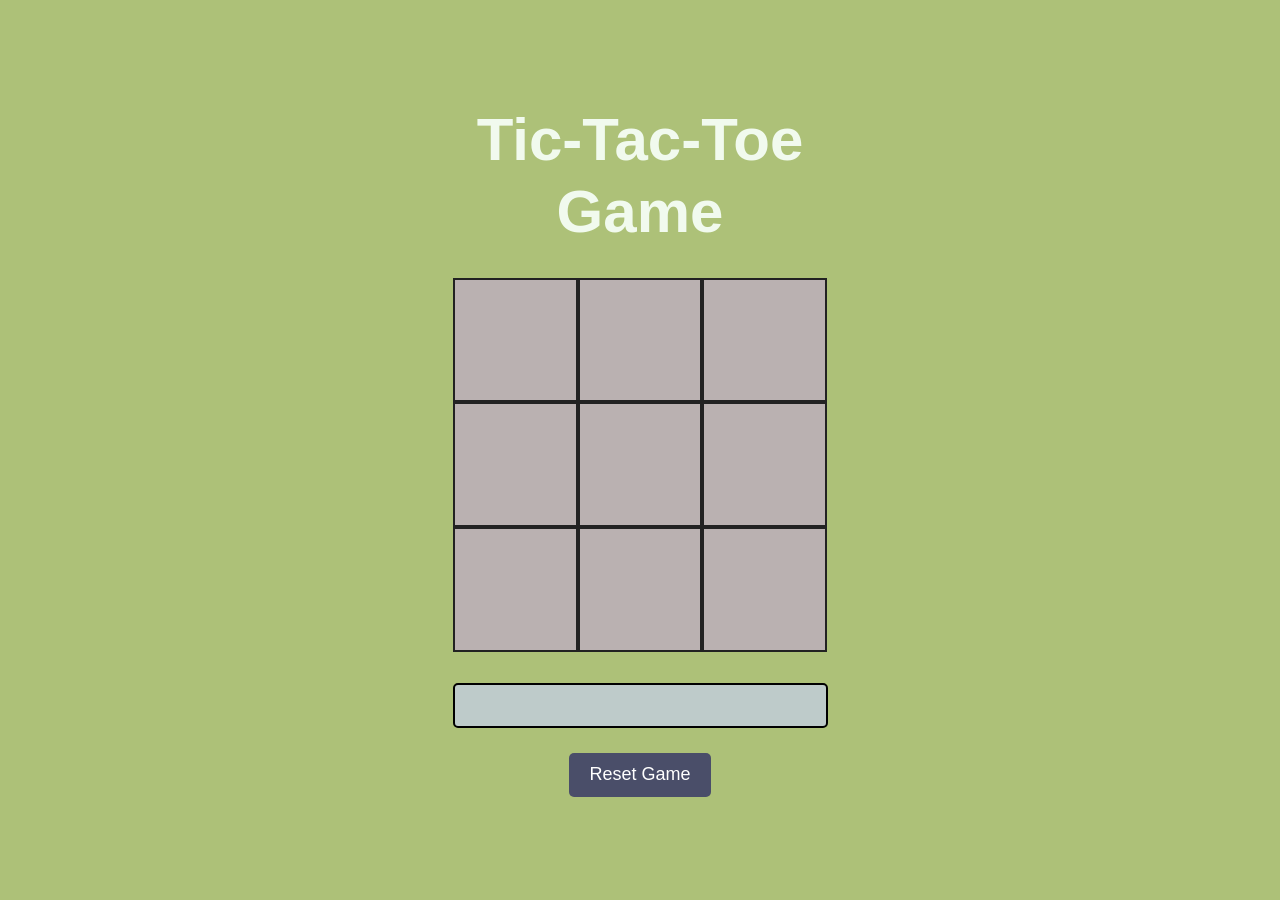
<file: index.html>
<!DOCTYPE html>
<html lang="en">
<head>
    <meta charset="UTF-8">
    <meta name="viewport" content="width=device-width, initial-scale=1.0">
    <title>Tic Tac Toe Game</title>
    <link rel="stylesheet" href="Game.css">
</head>
<body>
    <div class="container">
        <div class="grid">
            <div>
                <h1>Tic-Tac-Toe Game</h1>
            </div>

            <div class="box">
                <div class="row">
                    <div onclick="handleClick(this)" id="0" class="col"></div>
                    <div onclick="handleClick(this)" id="1" class="col"></div>
                    <div onclick="handleClick(this)" id="2" class="col"></div>
                </div>

                <div class="row">
                    <div onclick="handleClick(this)" id="3" class="col"></div>
                    <div onclick="handleClick(this)" id="4" class="col"></div>
                    <div onclick="handleClick(this)" id="5" class="col"></div>
                </div>

                <div class="row">
                    <div onclick="handleClick(this)" id="6" class="col"></div>
                    <div onclick="handleClick(this)" id="7" class="col"></div>
                    <div onclick="handleClick(this)" id="8" class="col"></div>
                </div>

                <div class="winning-line"></div>
            </div>

            <div class="msg"></div>

            <div class="btn">
                <button>Reset Game</button>
            </div>
        </div>
    </div>

    <script src="Game.js"></script>
</body>
</html>
</file>
<file: Game.css>
* {
    margin: 0;
    padding: 0;
    box-sizing: border-box;
}

body {
    font-family: 'Segoe UI', Tahoma, Geneva, Verdana, sans-serif;
    background-color: #adc178;
    min-height: 100vh;
    width: 100%;
    overflow-x: hidden;
}

.container {
    width: 100%;
    min-height: 100vh;
    display: flex;
    justify-content: center;
    align-items: center;
    padding: 30px 15px;
}

.grid {
    width: 100%;
    max-width: 500px;
    text-align: center;
}

h1 {
    font-size: clamp(32px, 7vw, 60px);
    text-align: center;
    color: #f1faee;
    line-height: 1.2;
    margin: 0;
}

.box {
    position: relative;
    width: min(90vw, 375px);
    aspect-ratio: 1 / 1;
    margin: 30px auto 0;
}

.row {
    display: flex;
    width: 100%;
    height: 33.333%;
}

.grid .row {
    justify-content: center;
    border: none;
}

.col {
    width: 33.333%;
    height: 100%;
    border: 2px solid #222;
    display: flex;
    align-items: center;
    justify-content: center;
    background-color: #bab1b1;
    cursor: pointer;
    font-size: clamp(45px, 15vw, 90px);
    font-weight: 600;
    line-height: 1;
    user-select: none;
    -webkit-tap-highlight-color: transparent;
    transition: background-color 0.15s ease, transform 0.1s ease;
}

.col:hover {
    background-color: #c9c0c0;
}

.col:active {
    transform: scale(0.96);
}

.winning-line {
    position: absolute;
    display: none;
    z-index: 20;
    background-color: #2563eb;
    border-radius: 20px;
    pointer-events: none;
    box-shadow: 0 0 6px rgba(37, 99, 235, 0.5);
}

.winning-line.show {
    display: block;
    animation: lineShow 0.35s ease-out;
}

.winning-line.row-1 {
    width: 94%;
    height: 8px;
    left: 3%;
    top: 16.666%;
}

.winning-line.row-2 {
    width: 94%;
    height: 8px;
    left: 3%;
    top: 50%;
}

.winning-line.row-3 {
    width: 94%;
    height: 8px;
    left: 3%;
    top: 83.333%;
}

.winning-line.col-1 {
    width: 8px;
    height: 94%;
    left: 16.666%;
    top: 3%;
}

.winning-line.col-2 {
    width: 8px;
    height: 94%;
    left: 50%;
    top: 3%;
}

.winning-line.col-3 {
    width: 8px;
    height: 94%;
    left: 83.333%;
    top: 3%;
}

.winning-line.diagonal-1 {
    width: 125%;
    height: 8px;
    left: -12.5%;
    top: 50%;
    transform: rotate(45deg);
}

.winning-line.diagonal-2 {
    width: 125%;
    height: 8px;
    left: -12.5%;
    top: 50%;
    transform: rotate(-45deg);
}

@keyframes lineShow {
    from {
        opacity: 0;
    }
    to {
        opacity: 1;
    }
}

.msg {
    display: flex;
    width: min(90vw, 375px);
    min-height: 45px;
    padding: 8px 12px;
    border: 2px solid;
    justify-content: center;
    align-items: center;
    text-align: center;
    margin: 30px auto 0;
    border-radius: 5px;
    background-color: rgb(190, 203, 202);
    font-size: 18px;
    font-weight: 600;
    overflow-wrap: anywhere;
}

.btn {
    display: flex;
    justify-content: center;
    align-items: center;
    margin-top: 25px;
    width: 100%;
}

button {
    text-align: center;
    min-height: 44px;
    padding: 8px 20px;
    border: none;
    background-color: #4a4e69;
    font-size: 18px;
    border-radius: 5px;
    cursor: pointer;
    color: white;
    transition: background-color 0.2s ease, transform 0.1s ease;
}

button:hover {
    background-color: #383b52;
}

button:active {
    transform: scale(0.96);
}

@media (max-width: 600px) {
    .container {
        padding: 25px 12px;
    }

    .box {
        width: min(88vw, 360px);
        margin-top: 25px;
    }

    .msg {
        width: min(88vw, 360px);
        margin-top: 25px;
    }

    .btn {
        margin-top: 20px;
    }
}

@media (max-width: 400px) {
    .container {
        padding: 20px 10px;
    }

    h1 {
        font-size: 32px;
    }

    .box {
        width: 90vw;
        margin-top: 20px;
    }

    .msg {
        width: 90vw;
        min-height: 42px;
        margin-top: 20px;
        font-size: 16px;
    }

    button {
        font-size: 16px;
        padding: 8px 18px;
    }
}

@media (max-width: 350px) {
    h1 {
        font-size: 28px;
    }

    .box {
        width: 92vw;
    }

    .msg {
        width: 92vw;
    }

    .col {
        font-size: 50px;
    }

    .winning-line {
        height: 6px;
    }

    .winning-line.col-1,
    .winning-line.col-2,
    .winning-line.col-3 {
        width: 6px;
    }
}

@media (max-height: 550px) and (orientation: landscape) {
    .container {
        padding: 15px;
        align-items: flex-start;
    }

    h1 {
        font-size: 32px;
    }

    .box {
        width: min(55vh, 300px);
        margin-top: 15px;
    }

    .msg {
        width: min(55vh, 300px);
        margin-top: 15px;
        min-height: 38px;
    }

    .btn {
        margin-top: 15px;
    }

    button {
        min-height: 38px;
        padding: 6px 16px;
    }
}
</file>
